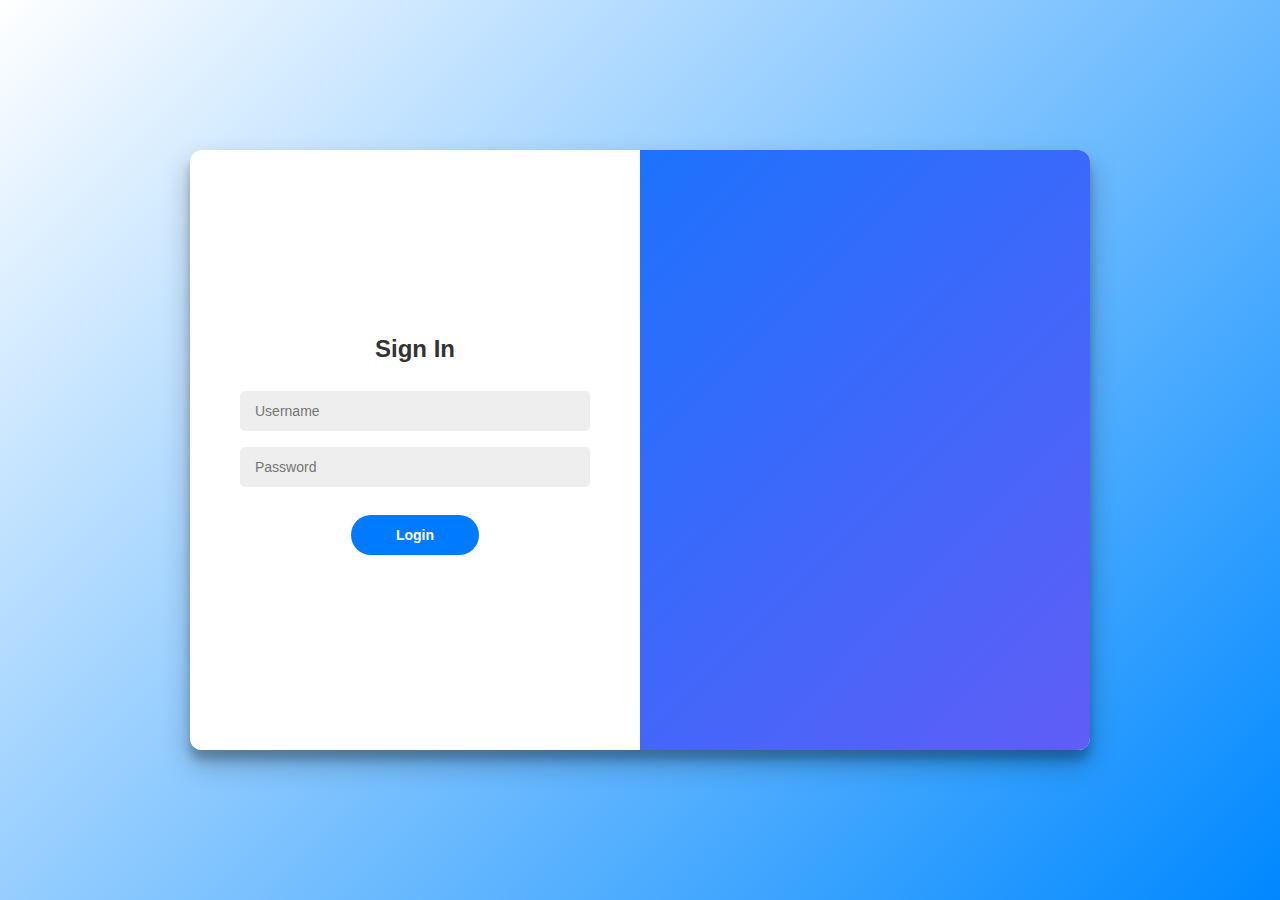
<file: groupworkhelper/index.html>
<!DOCTYPE html>
<html lang="en">
<head>
  <meta charset="UTF-8" />
  <meta name="viewport" content="width=device-width, initial-scale=1.0"/>
  <title>Sliding Login/Register</title>
  <style>
    /* Root Variables for Colors */
    :root {
      --primary: #007bff;
      --primary-dark: #0056b3;
      --gradient-left: #0088ff;
      --gradient-right: #c040ef;
      --light-bg: #eee;
      --form-bg: #ffffff;
    }

    /* Reset and Base Styles */
    * {
      box-sizing: border-box;
      margin: 0;
      padding: 0;
    }

    html, body {
      height: 100%;
    }

    body {
      font-family: 'Segoe UI', Tahoma, Geneva, Verdana, sans-serif;
      display: flex;
      justify-content: center;
      align-items: center;
      background: linear-gradient(135deg, var(--form-bg), var(--gradient-left));
      overflow: hidden;
      animation: fadeBackground 20s ease infinite;
    }

    @keyframes fadeBackground {
      0% { background-position: 0% 50%; }
      50% { background-position: 100% 50%; }
      100% { background-position: 0% 50%; }
    }

    .container {
      background-color: var(--form-bg);
      border-radius: 12px;
      box-shadow: 0 14px 28px rgba(0,0,0,0.25),
                  0 10px 10px rgba(0,0,0,0.22);
      position: relative;
      overflow: hidden;
      width: 900px;
      max-width: 100%;
      min-height: 600px;
      display: flex;
    }

    /* Form Containers */
    .form-container {
      position: absolute;
      top: 0;
      height: 100%;
      width: 50%;
      padding: 50px;
      display: flex;
      flex-direction: column;
      justify-content: center;
      background: var(--form-bg);
      transition: all 0.6s ease-in-out;
      animation: fadeSlideIn 1s ease;
    }

    @keyframes fadeSlideIn {
      from {
        opacity: 0;
        transform: translateY(30px);
      }
      to {
        opacity: 1;
        transform: translateY(0);
      }
    }

    .sign-up-container {
      left: 0;
      opacity: 0;
      z-index: 1;
      overflow-y: auto;
      padding-right: 20px;
      max-height: 100%;
    }

    .sign-up-container::-webkit-scrollbar {
      width: 8px;
    }

    .sign-up-container::-webkit-scrollbar-thumb {
      background-color: rgba(0, 0, 0, 0.2);
      border-radius: 10px;
    }

    .sign-in-container {
      left: 0;
      z-index: 2;
    }

    .container.right-panel-active .sign-in-container {
      transform: translateX(100%);
      opacity: 0;
      z-index: 1;
    }

    .container.right-panel-active .sign-up-container {
      transform: translateX(100%);
      opacity: 1;
      z-index: 5;
    }

    /* Overlay */
    .overlay-container {
      position: absolute;
      top: 0;
      left: 50%;
      width: 50%;
      height: 100%;
      overflow: hidden;
      transition: transform 0.6s ease-in-out;
      z-index: 100;
    }

    .container.right-panel-active .overlay-container {
      transform: translateX(-100%);
    }

    .overlay {
      background: linear-gradient(-45deg, var(--gradient-left), var(--gradient-right), var(--primary));
      background-size: 400% 400%;
      animation: gradientShift 10s ease infinite;
      color: #ffffff;
      position: relative;
      left: -100%;
      height: 100%;
      width: 200%;
      transform: translateX(0);
      transition: transform 0.6s ease-in-out;
    }

    @keyframes gradientShift {
      0% { background-position: 0% 50%; }
      50% { background-position: 100% 50%; }
      100% { background-position: 0% 50%; }
    }

    .container.right-panel-active .overlay {
      transform: translateX(50%);
    }

    .overlay-panel {
      position: absolute;
      display: flex;
      flex-direction: column;
      justify-content: center;
      align-items: center;
      padding: 0 40px;
      text-align: center;
      top: 0;
      height: 100%;
      width: 50%;
      opacity: 0;
      animation: fadeSlideIn 1s ease forwards;
      animation-delay: 0.3s;
    }

    .overlay-left {
      transform: translateX(-20%);
      left: 0;
    }

    .overlay-right {
      right: 0;
      transform: translateX(0);
    }

    .container.right-panel-active .overlay-left {
      transform: translateX(0);
    }

    .container.right-panel-active .overlay-right {
      transform: translateX(20%);
    }

    /* Form Fields */
    form {
      display: flex;
      flex-direction: column;
      align-items: center;
    }

    input, select {
      background-color: var(--light-bg);
      border: none;
      padding: 12px 15px;
      margin: 8px 0;
      width: 100%;
      border-radius: 5px;
      font-size: 14px;
      transition: background-color 0.3s ease, border 0.3s ease;
    }

    input:focus, select:focus {
      outline: none;
      border: 1px solid var(--primary);
      background-color: #fff;
    }

    /* Buttons */
    button {
      border: none;
      border-radius: 20px;
      padding: 12px 45px;
      background-color: var(--primary);
      color: white;
      font-size: 14px;
      font-weight: bold;
      cursor: pointer;
      margin-top: 20px;
      transition: background-color 0.3s ease, transform 0.1s ease;
    }

    button:hover {
      background-color: var(--primary-dark);
    }

    button:active {
      transform: scale(0.95);
    }

    button.ghost {
      background-color: transparent;
      border: 2px solid #fff;
      color: #fff;
    }

    button.ghost:hover {
      background-color: #fff;
      color: var(--primary);
    }

    /* Headings & Messages */
    h2 {
      margin-bottom: 20px;
      color: #333;
    }

    .error, .success {
      margin-top: 10px;
      font-size: 14px;
      text-align: center;
      animation: bounceIn 0.4s ease-out;
    }

    .error {
      color: red;
    }

    .success {
      color: green;
    }

    @keyframes bounceIn {
      0% {
        transform: scale(0.9);
        opacity: 0;
      }
      60% {
        transform: scale(1.05);
        opacity: 1;
      }
      100% {
        transform: scale(1);
      }
    }

    /* Responsive Fix for Smaller Screens */
    @media (max-width: 768px) {
      body {
        height: auto;
        padding: 20px;
      }

      .container {
        width: 100%;
        flex-direction: column;
        min-height: auto;
        height: auto;
      }

      .overlay-container {
        display: none;
      }

      .form-container {
        position: relative;
        width: 100%;
        height: auto;
        box-shadow: none;
        max-height: 90vh;
        overflow-y: auto;
      }

      .sign-up-container,
      .sign-in-container {
        transform: translateX(0) !important;
        opacity: 1 !important;
        z-index: 1 !important;
      }
    }

  </style>
</head>
<body>
  <div class="container" id="container">

    <!-- Sign Up Form -->
    <div class="form-container sign-up-container">
      <form id="registerForm">
        <h2>Create Account</h2>
        <input type="text" id="registerUsername" name="username" placeholder="Username" required />
        <input type="password" id="registerPassword" name="password" placeholder="Password" required />
        <input type="password" id="registerConfirmPassword" name="confirmPassword" placeholder="Confirm Password" required />
        <input type="text" id="firstName" name="firstName" placeholder="First Name" required />
        <input type="text" id="lastName" name="lastName" placeholder="Last Name" required />
        <input type="email" id="email" name="email" placeholder="Email" required />
        <input type="tel" id="phoneNum" name="phoneNum" placeholder="Phone Number" required />
        <input type="date" id="dob" name="dob" required />
        <select id="gender" name="gender" required>
          <option value="">-- Select Gender --</option>
          <option value="male">Male</option>
          <option value="female">Female</option>
          <option value="other">Other</option>
          <option value="preferNotToSay">Prefer not to say</option>
        </select>
        <select id="role" name="role" required>
          <option value="">-- Select Role --</option>
          <option value="Student">Student</option>
          <option value="Teacher">Teacher</option>
          <option value="Admin">Admin</option>
        </select>
        <button type="submit">Register</button>
        <div class="success" id="register-success-message"></div>
        <div class="error" id="register-error-message"></div>
      </form>
    </div>

    <!-- Sign In Form -->
    <div class="form-container sign-in-container">
      <form id="loginForm">
        <h2>Sign In</h2>
        <input type="text" id="loginUsername" name="username" placeholder="Username" required />
        <input type="password" id="loginPassword" name="password" placeholder="Password" required />
        <button type="submit">Login</button>
        <div class="error" id="login-error-message"></div>
      </form>
    </div>

    <!-- Sliding Overlay -->
    <div class="overlay-container">
      <div class="overlay">
        <div class="overlay-panel overlay-left">
          <h1>Welcome Back!</h1>
          <p>To keep connected with us, please login with your personal info</p>
          <button class="ghost" id="signIn">Login</button>
        </div>
        <div class="overlay-panel overlay-right">
          <h1>Hello, Friend!</h1>
          <p>Enter your personal details and start your journey with us</p>
          <button class="ghost" id="signUp">Register</button>
        </div>
      </div>
    </div>

  </div>

  <!-- Sliding & Form JS -->
  <script>
    // 滑动切换逻辑
    const container = document.getElementById("container");
    document.getElementById("signUp").addEventListener("click", () => {
      container.classList.add("right-panel-active");
    });
    document.getElementById("signIn").addEventListener("click", () => {
      container.classList.remove("right-panel-active");
    });

    // 注册逻辑
    document.getElementById('registerForm').addEventListener('submit', function(event) {
      event.preventDefault();

      const username = document.getElementById('registerUsername').value.trim();
      const password = document.getElementById('registerPassword').value;
      const confirmPassword = document.getElementById('registerConfirmPassword').value;
      const firstName = document.getElementById('firstName').value.trim();
      const lastName = document.getElementById('lastName').value.trim();
      const email = document.getElementById('email').value.trim();
      const phoneNum = document.getElementById('phoneNum').value.trim();
      const dob = document.getElementById('dob').value;
      const gender = document.getElementById('gender').value;
      const role = document.getElementById('role').value;

      const errorEl = document.getElementById('register-error-message');
      const successEl = document.getElementById('register-success-message');

      if (password !== confirmPassword) {
        errorEl.textContent = 'Passwords do not match.';
        successEl.textContent = '';
        return;
      }

      fetch('register.php', {
        method: 'POST',
        headers: { 'Content-Type': 'application/json' },
        body: JSON.stringify({
          username, password, email, phoneNum, dob, gender,
          firstName, lastName, role
        })
      })
      .then(res => res.json())
      .then(data => {
        if (data.success) {
          successEl.textContent = 'Registration successful!';
          errorEl.textContent = '';
          setTimeout(() => {
          container.classList.remove("right-panel-active"); // 回到登录面板
          document.getElementById('registerForm').reset();  // 可选：清空表单
        }, 1500);
        } else {
          errorEl.textContent = data.message || 'Registration failed.';
          successEl.textContent = '';
        }
      })
      .catch(() => {
        errorEl.textContent = 'Something went wrong.';
        successEl.textContent = '';
      });
    });

    // 登录逻辑
    document.getElementById('loginForm').addEventListener('submit', async function (e) {
      e.preventDefault();

      const username = document.getElementById('loginUsername').value;
      const password = document.getElementById('loginPassword').value;
      const errorMessage = document.getElementById('login-error-message');

      const response = await fetch('login.php', {
        method: 'POST',
        headers: { 'Content-Type': 'application/json' },
        body: JSON.stringify({ username, password })
      });

      const result = await response.json();

      if (result.success) {
        window.location.href = 'main.php';
      } else {
        errorMessage.textContent = result.message || "Login failed.";
      }
    });
  </script>
</body>
</html>
</file>
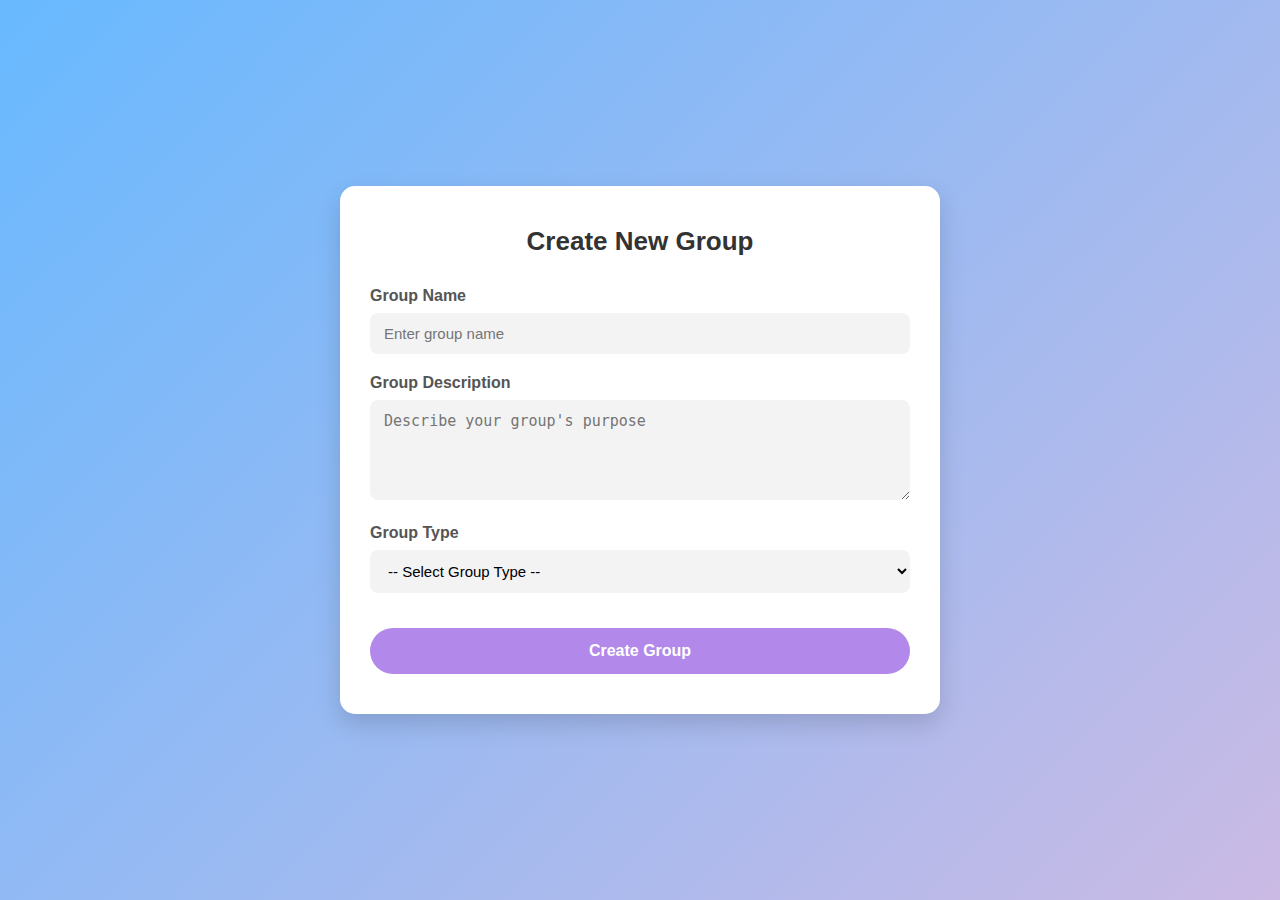
<file: groupworkhelper/createGroup.html>
<!DOCTYPE html>
<html lang="en">
<head>
  <meta charset="UTF-8" />
  <meta name="viewport" content="width=device-width, initial-scale=1.0"/>
  <title>Create Group</title>
  <style>
    :root {
      --pastel-blue: #68b9ff;
      --pastel-pink: #fcbbd7;
      --pastel-purple: #ae85ea;
      --text-color: #333;
      --btn-color: #b388eb;
      --btn-hover: #9c6fde;
      --input-bg: #f3f3f3;
      --white: #ffffff;
    }

    * {
      box-sizing: border-box;
      margin: 0;
      padding: 0;
    }

    body {
      font-family: 'Segoe UI', Tahoma, Geneva, Verdana, sans-serif;
      background: linear-gradient(135deg, var(--pastel-blue), var(--pastel-pink), var(--pastel-purple));
      background-size: 300% 300%;
      animation: bgMove 10s ease infinite;
      display: flex;
      justify-content: center;
      align-items: center;
      min-height: 100vh;
      padding: 20px;
    }

    @keyframes bgMove {
      0% { background-position: 0% 50%; }
      50% { background-position: 100% 50%; }
      100% { background-position: 0% 50%; }
    }

    .container {
      background-color: var(--white);
      border-radius: 15px;
      box-shadow: 0 10px 25px rgba(0, 0, 0, 0.15);
      max-width: 600px;
      width: 100%;
      padding: 40px 30px;
      transition: 0.3s;
    }

    h1 {
      color: var(--text-color);
      text-align: center;
      margin-bottom: 30px;
      font-size: 26px;
    }

    .form-group {
      margin-bottom: 20px;
    }

    label {
      font-weight: 600;
      color: #555;
      display: block;
      margin-bottom: 8px;
    }

    input, textarea, select {
      width: 100%;
      padding: 12px 14px;
      border: none;
      border-radius: 8px;
      background-color: var(--input-bg);
      font-size: 15px;
    }

    input:focus, textarea:focus, select:focus {
      outline: none;
      background-color: #fff;
      border: 1px solid var(--btn-color);
    }

    textarea {
      min-height: 100px;
      resize: vertical;
    }

    button {
      width: 100%;
      padding: 14px;
      background-color: var(--btn-color);
      color: white;
      border: none;
      border-radius: 25px;
      font-size: 16px;
      font-weight: bold;
      cursor: pointer;
      transition: 0.3s ease;
      margin-top: 15px;
    }

    button:hover {
      background-color: var(--btn-hover);
    }

    .message {
      margin-top: 20px;
      padding: 12px;
      border-radius: 6px;
      text-align: center;
      font-weight: bold;
      display: none;
    }

    .message.success {
      background-color: #e6f4ea;
      color: #276738;
      border: 1px solid #a8dfb4;
    }

    .message.error {
      background-color: #fdecea;
      color: #912d2b;
      border: 1px solid #f5c6cb;
    }

    @media (max-width: 768px) {
      .container {
        padding: 30px 20px;
      }

      h1 {
        font-size: 22px;
      }
    }
  </style>
</head>
<body>
  <div class="container">
    <h1>Create New Group</h1>
    <form id="createGroupForm">
      <div class="form-group">
        <label for="groupName">Group Name</label>
        <input type="text" id="groupName" name="groupName" required placeholder="Enter group name" />
      </div>

      <div class="form-group">
        <label for="description">Group Description</label>
        <textarea id="description" name="description" required placeholder="Describe your group's purpose"></textarea>
      </div>

      <div class="form-group">
        <label for="groupType">Group Type</label>
        <select id="groupType" name="groupType" required>
          <option value="">-- Select Group Type --</option>
          <option value="public">Public (Anyone can join)</option>
          <option value="private">Private (Approval required)</option>
          <option value="secret">Secret (Invite only)</option>
        </select>
      </div>

      <button type="submit">Create Group</button>
    </form>

    <div id="message" class="message"></div>
  </div>

  <script>
    document.getElementById('createGroupForm').addEventListener('submit', async function(e) {
      e.preventDefault();

      const form = e.target;
      const submitButton = form.querySelector('button');
      const messageDiv = document.getElementById('message');

      // Reset message
      messageDiv.style.display = 'none';
      messageDiv.className = 'message';
      messageDiv.textContent = '';

      // Disable submit button
      submitButton.disabled = true;
      const originalText = submitButton.textContent;
      submitButton.textContent = 'Creating...';

      const formData = {
        groupName: form.groupName.value.trim(),
        description: form.description.value.trim(),
        groupType: form.groupType.value
      };

      try {
        const response = await fetch('createGroup.php', {
          method: 'POST',
          headers: {
            'Content-Type': 'application/json'
          },
          body: JSON.stringify(formData)
        });

        const result = await response.json();

        if (result.success) {
          messageDiv.textContent = '✅ Group created successfully!';
          messageDiv.classList.add('success');
          messageDiv.style.display = 'block';

          setTimeout(() => {
            window.location.href = 'main.php';
          }, 1500);
        } else {
          throw new Error(result.message || 'An unknown error occurred.');
        }
      } catch (error) {
        messageDiv.textContent = '❌ ' + error.message;
        messageDiv.classList.add('error');
        messageDiv.style.display = 'block';
      } finally {
        submitButton.disabled = false;
        submitButton.textContent = originalText;
      }
    });
  </script>
</body>
</html>
</file>
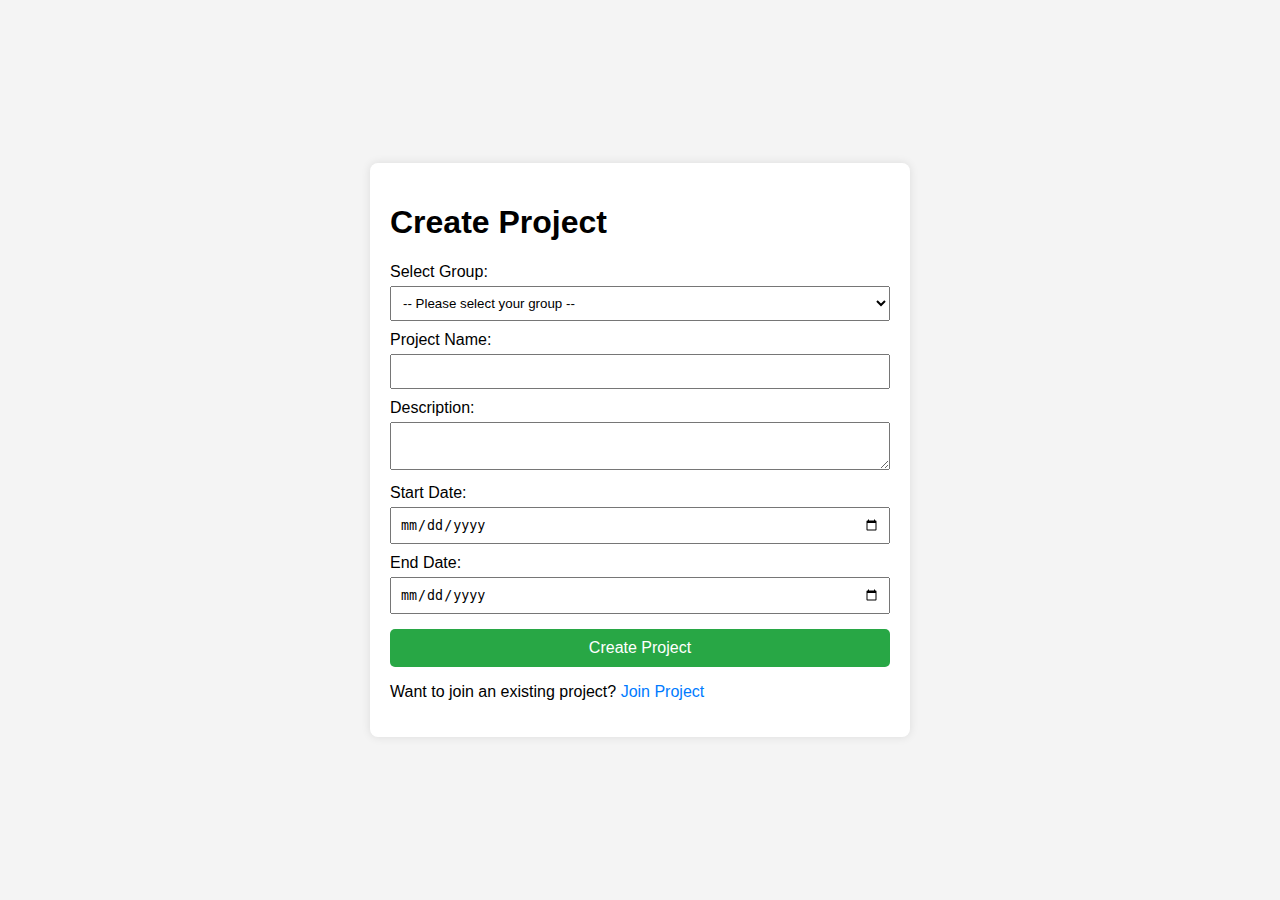
<file: groupworkhelper/createProject.html>
<!DOCTYPE html>
<html lang="en">
<head>
  <meta charset="UTF-8" />
  <meta name="viewport" content="width=device-width, initial-scale=1.0"/>
  <title>Create Project</title>
  <style>
    body {
      font-family: Arial, sans-serif;
      background-color: #f4f4f4;
      display: flex;
      justify-content: center;
      align-items: center;
      height: 100vh;
      margin: 0;
    }

    .create-project-container {
      background-color: white;
      padding: 20px;
      border-radius: 8px;
      box-shadow: 0 0 10px rgba(0,0,0,0.1);
      width: 90%;
      max-width: 500px;
    }

    .form-group {
      margin-bottom: 15px;
    }

    label {
      display: block;
      margin-top: 10px;
    }

    input, textarea, select {
      width: 100%;
      padding: 8px;
      margin-top: 5px;
      box-sizing: border-box;
    }

    button {
      width: 100%;
      padding: 10px;
      margin-top: 15px;
      background-color: #28a745;
      border: none;
      color: white;
      font-size: 16px;
      cursor: pointer;
      border-radius: 5px;
    }

    button:hover {
      background-color: #218838;
    }

    .error-message {
      color: red;
      margin-top: 10px;
    }

    .success-message {
      color: green;
      margin-top: 10px;
    }

    a {
      color: #007bff;
      text-decoration: none;
    }

    a:hover {
      text-decoration: underline;
    }
  </style>
</head>
<body>
  <div class="create-project-container">
    <h1>Create Project</h1>
    <form id="createProjectForm">
      <div class="form-group">
        <label for="groupId">Select Group:</label>
        <select id="groupId" name="groupId" required>
          <option value="">-- Please select your group --</option>
        </select>

        <label for="projectName">Project Name:</label>
        <input type="text" id="projectName" name="projectName" required>

        <label for="description">Description:</label>
        <textarea id="description" name="description" required></textarea>

        <label for="startDate">Start Date:</label>
        <input type="date" id="startDate" name="startDate" required>

        <label for="endDate">End Date:</label>
        <input type="date" id="endDate" name="endDate" required>

        <button type="submit">Create Project</button>
      </div>
      <div class="form-group">
        <p>Want to join an existing project? <a href="joinProject.html">Join Project</a></p>
      </div>
    </form>
    <div id="error-message" class="error-message"></div>
    <div id="success-message" class="success-message"></div>
  </div>

  <script>
    document.addEventListener('DOMContentLoaded', () => {
      fetch('getGroups.php')
        .then(response => response.json())
        .then(data => {
          const groupSelect = document.getElementById('groupId');
          if (data.success) {
            data.groups.forEach(group => {
              const option = document.createElement('option');
              option.value = group.idGroup;
              option.textContent = group.groupName;
              groupSelect.appendChild(option);
            });
          } else {
            groupSelect.innerHTML = '<option disabled>No groups available</option>';
          }
        });
    });

    document.getElementById('createProjectForm').addEventListener('submit', function(event) {
      event.preventDefault();

      const projectName = document.getElementById('projectName').value.trim();
      const description = document.getElementById('description').value.trim();
      const startDate = document.getElementById('startDate').value;
      const endDate = document.getElementById('endDate').value;
      const IdGroup = document.getElementById('groupId').value;

      if (new Date(startDate) > new Date(endDate)) {
        document.getElementById('error-message').textContent = 'Start date must be before end date.';
        return;
      }

      fetch('createProject.php', {
        method: 'POST',
        headers: {
          'Content-Type': 'application/json'
        },
        body: JSON.stringify({
          projectName: projectName,
          description: description,
          startDate: startDate,
          endDate: endDate,
          IdGroup: IdGroup
        })
      })
      .then(res => res.json())
      .then(data => {
        if (data.success) {
          document.getElementById('success-message').textContent = '✅ Project created successfully!';
          window.location.href = 'main.php'; // Redirect to main page
          document.getElementById('error-message').textContent = '';
          document.getElementById('createProjectForm').reset();
        } else {
          document.getElementById('error-message').textContent = data.message || '❌ Failed to create project.';
          document.getElementById('success-message').textContent = '';
        }
      })
      .catch(error => {
        document.getElementById('error-message').textContent = '❌ Something went wrong.';
        document.getElementById('success-message').textContent = '';
      });
    });
  </script>
</body>
</html>
</file>
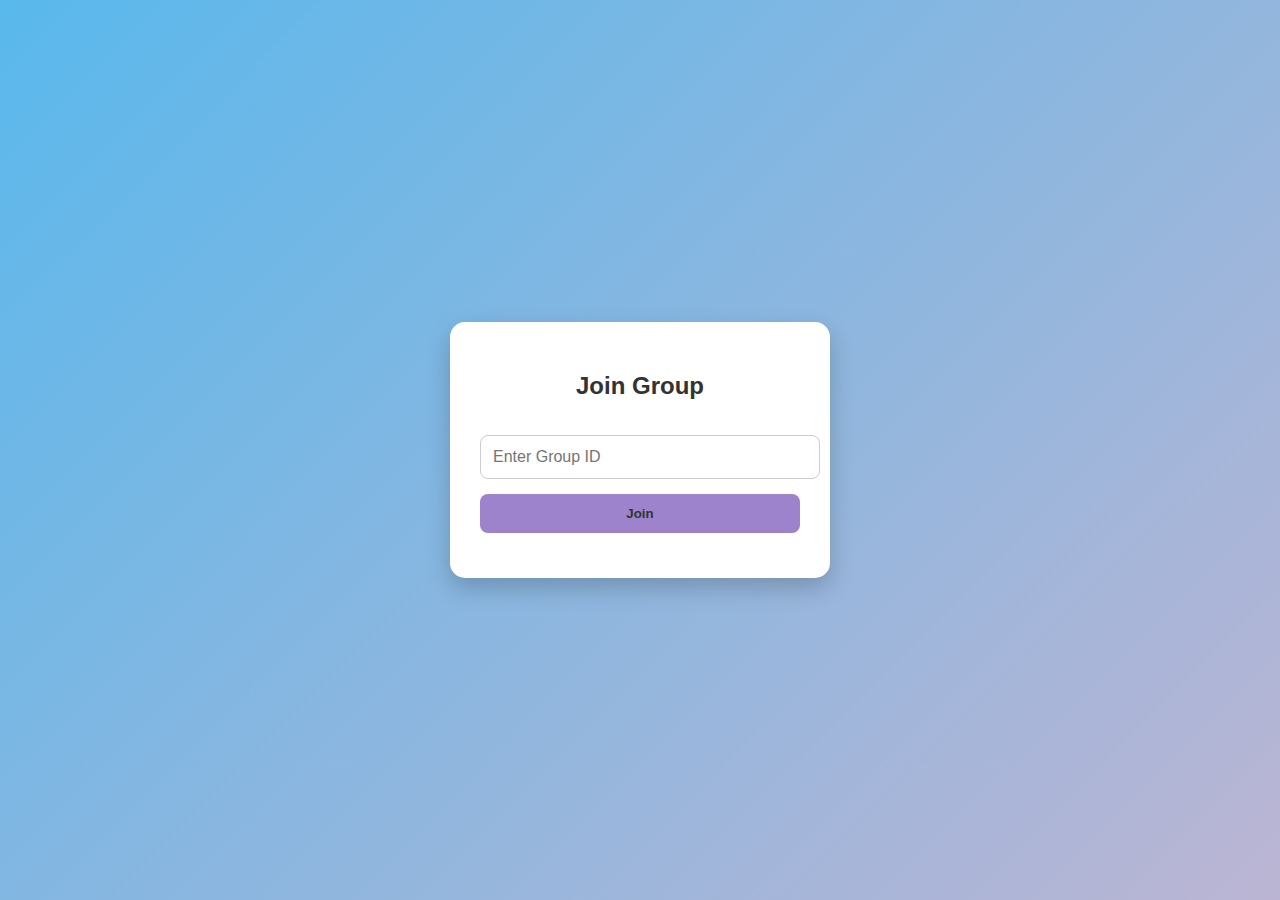
<file: groupworkhelper/joinGroup.html>
<!DOCTYPE html>
<html lang="en">
<head>
  <meta charset="UTF-8" />
  <meta name="viewport" content="width=device-width, initial-scale=1.0"/>
  <title>Join Group</title>
  <style>
    :root {
      --light-blue: #59b8ec;
      --light-pink: #edb3c7;
      --light-purple: #9c83cb;
      --button-hover: #5a9afa;
      --font-dark: #333;
      --white: #ffffff;
    }

    body {
      font-family: 'Segoe UI', Tahoma, Geneva, Verdana, sans-serif;
      background: linear-gradient(135deg, var(--light-blue), var(--light-pink), var(--light-purple));
      background-size: 300% 300%;
      animation: gradientShift 10s ease infinite;
      display: flex;
      justify-content: center;
      align-items: center;
      height: 100vh;
      margin: 0;
    }

    @keyframes gradientShift {
      0% { background-position: 0% 50%; }
      50% { background-position: 100% 50%; }
      100% { background-position: 0% 50%; }
    }

    .form-container {
      background: var(--white);
      padding: 30px;
      border-radius: 15px;
      box-shadow: 0 10px 25px rgba(0, 0, 0, 0.2);
      width: 320px;
      text-align: center;
      transition: all 0.3s ease-in-out;
    }

    h2 {
      color: var(--font-dark);
      margin-bottom: 20px;
    }

    input[type="number"] {
      width: 98%;
      padding: 12px;
      margin: 15px 0;
      border: 1px solid #ccc;
      border-radius: 8px;
      font-size: 16px;
    }

    button {
      width: 100%;
      padding: 12px;
      background-color: var(--light-purple);
      color: var(--font-dark);
      font-weight: bold;
      border: none;
      border-radius: 8px;
      cursor: pointer;
      transition: background-color 0.3s ease;
    }

    button:hover {
      background-color: var(--button-hover);
      color: white;
    }

    .message {
      margin-top: 15px;
      font-weight: bold;
    }
  </style>
</head>
<body>

  <div class="form-container">
    <h2>Join Group</h2>
    <input type="number" id="groupId" placeholder="Enter Group ID" required />
    <button onclick="joinGroup()">Join</button>
    <div class="message" id="message"></div>
  </div>

  <script>
    function joinGroup() {
      const groupId = document.getElementById('groupId').value;
      const messageBox = document.getElementById('message');

      if (!groupId) {
        messageBox.textContent = "Please enter a Group ID.";
        messageBox.style.color = "red";
        return;
      }

      fetch("joinGroup.php", {
        method: "POST",
        headers: {
          "Content-Type": "application/json"
        },
        body: JSON.stringify({ groupId: parseInt(groupId) })
      })
      .then(res => res.json())
      .then(data => {
        messageBox.textContent = data.message;
        messageBox.style.color = data.success ? "green" : "red";
        if (data.success) {
          setTimeout(() => {
            window.location.href = "main.php";
          }, 1500);
        }
      })
      .catch(error => {
        messageBox.textContent = "Error connecting to server.";
        messageBox.style.color = "red";
      });
    }
  </script>

</body>
</html>
</file>
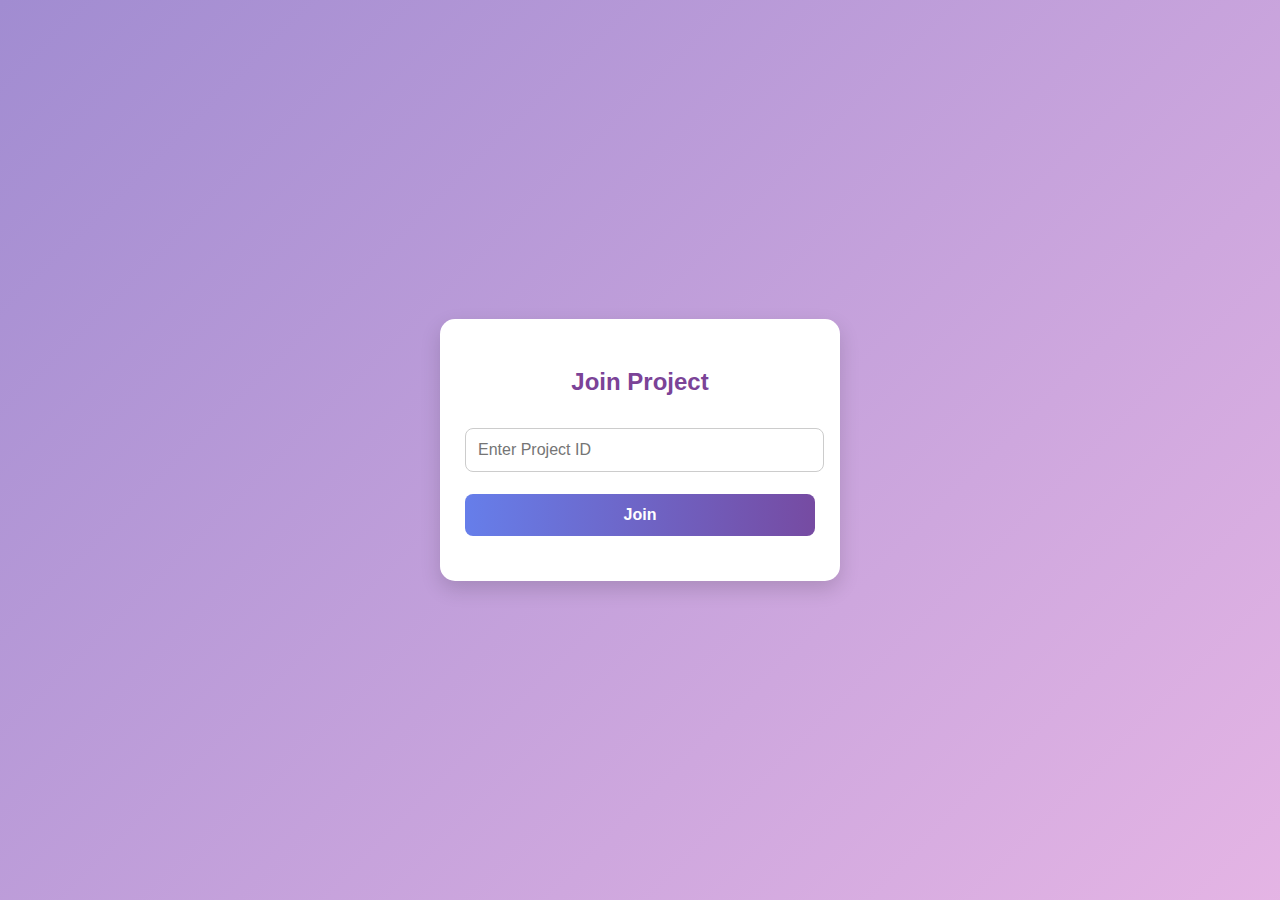
<file: groupworkhelper/joinProject.html>
<!DOCTYPE html>
<html lang="en">
<head>
  <meta charset="UTF-8" />
  <meta name="viewport" content="width=device-width, initial-scale=1.0"/>
  <title>Join Project</title>
  <style>
    body {
      margin: 0;
      height: 100vh;
      font-family: 'Segoe UI', Tahoma, Geneva, Verdana, sans-serif;
      display: flex;
      justify-content: center;
      align-items: center;
      background: linear-gradient(-45deg, #a1c4fd, #c2e9fb, #fbc2eb, #a18cd1);
      background-size: 400% 400%;
      animation: gradientBG 15s ease infinite;
    }

    @keyframes gradientBG {
      0% { background-position: 0% 50%; }
      50% { background-position: 100% 50%; }
      100% { background-position: 0% 50%; }
    }

    .form-container {
      background: white;
      padding: 30px 25px;
      border-radius: 15px;
      box-shadow: 0 8px 20px rgba(0, 0, 0, 0.15);
      width: 100%;
      max-width: 350px;
      text-align: center;
    }

    h2 {
      margin-bottom: 20px;
      color: #7b4397;
    }

    input[type="number"] {
      width: 95%;
      padding: 12px;
      margin: 12px 0;
      border: 1px solid #ccc;
      border-radius: 8px;
      font-size: 1rem;
    }

    button {
      width: 100%;
      padding: 12px;
      margin-top: 10px;
      background: linear-gradient(to right, #667eea, #764ba2);
      color: white;
      font-size: 1rem;
      font-weight: bold;
      border: none;
      border-radius: 8px;
      cursor: pointer;
      transition: background 0.3s ease;
    }

    button:hover {
      background: linear-gradient(to right, #5a67d8, #6b46c1);
    }

    .message {
      margin-top: 15px;
      font-weight: bold;
    }
  </style>
</head>
<body>

  <div class="form-container">
    <h2>Join Project</h2>
    <input type="number" id="projectId" placeholder="Enter Project ID" required />
    <button onclick="joinProject()">Join</button>
    <div class="message" id="message"></div>
  </div>

  <script>
    function joinProject() {
      const projectId = document.getElementById('projectId').value;
      const messageBox = document.getElementById('message');

      if (!projectId) {
        messageBox.textContent = "Please enter a Project ID.";
        messageBox.style.color = "red";
        return;
      }

      fetch("joinProject.php", {
        method: "POST",
        headers: {
          "Content-Type": "application/json"
        },
        body: JSON.stringify({ idProject: parseInt(projectId) })
      })
      .then(res => res.json())
      .then(data => {
        messageBox.textContent = data.message;
        messageBox.style.color = data.success ? "green" : "red";
        if (data.success) {
          setTimeout(() => {
            window.location.href = "main.php";
          }, 1500);
        }
      })
      .catch(error => {
        messageBox.textContent = "Error connecting to server.";
        messageBox.style.color = "red";
      });
    }
  </script>

</body>
</html>
</file>
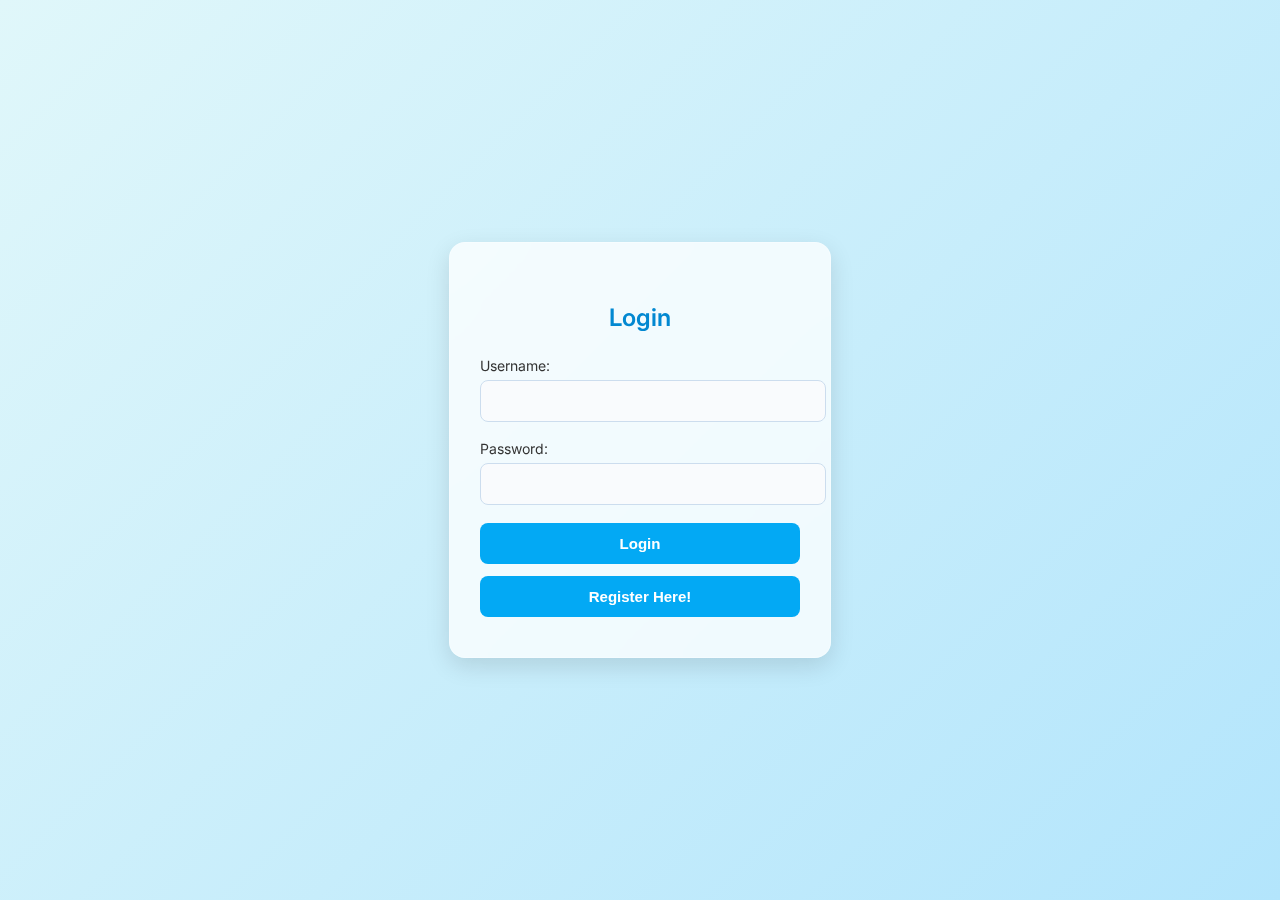
<file: groupworkhelper/login.html>
<!DOCTYPE html>
<html lang="en">
<head>
  <meta charset="UTF-8" />
  <meta name="viewport" content="width=device-width, initial-scale=1.0"/>
  <title>Login</title>
  <link rel="stylesheet" href="login.css" />
</head>
<body>

  <div class="login-container">
    <h2>Login</h2>
    <form id="loginForm">
      <div class="form-group">
        <label for="username">Username:</label>
        <input type="text" id="username" name="username" required />
      </div>
      <div class="form-group">
        <label for="password">Password:</label>
        <input type="password" id="password" name="password" required />
      </div>
      <button type="submit">Login</button>
      <div class="error" id="error-message"></div>
    </form>
    <a href="register.html"><button>Register Here!</button></a>
  </div>

  <script>
    document.getElementById('loginForm').addEventListener('submit', async function (e) {
      e.preventDefault();
      
      const username = document.getElementById('username').value;
      const password = document.getElementById('password').value;
      const errorMessage = document.getElementById('error-message');

      const response = await fetch('login.php', {
        method: 'POST',
        headers: { 'Content-Type': 'application/json' },
        body: JSON.stringify({ username, password })
      });

      const result = await response.json();

      if (result.success) {
        window.location.href = 'main.php'; // Redirect on success
      } else {
        errorMessage.textContent = result.message || "Login failed.";
      }
    });
  </script>

</body>
</html>
</file>
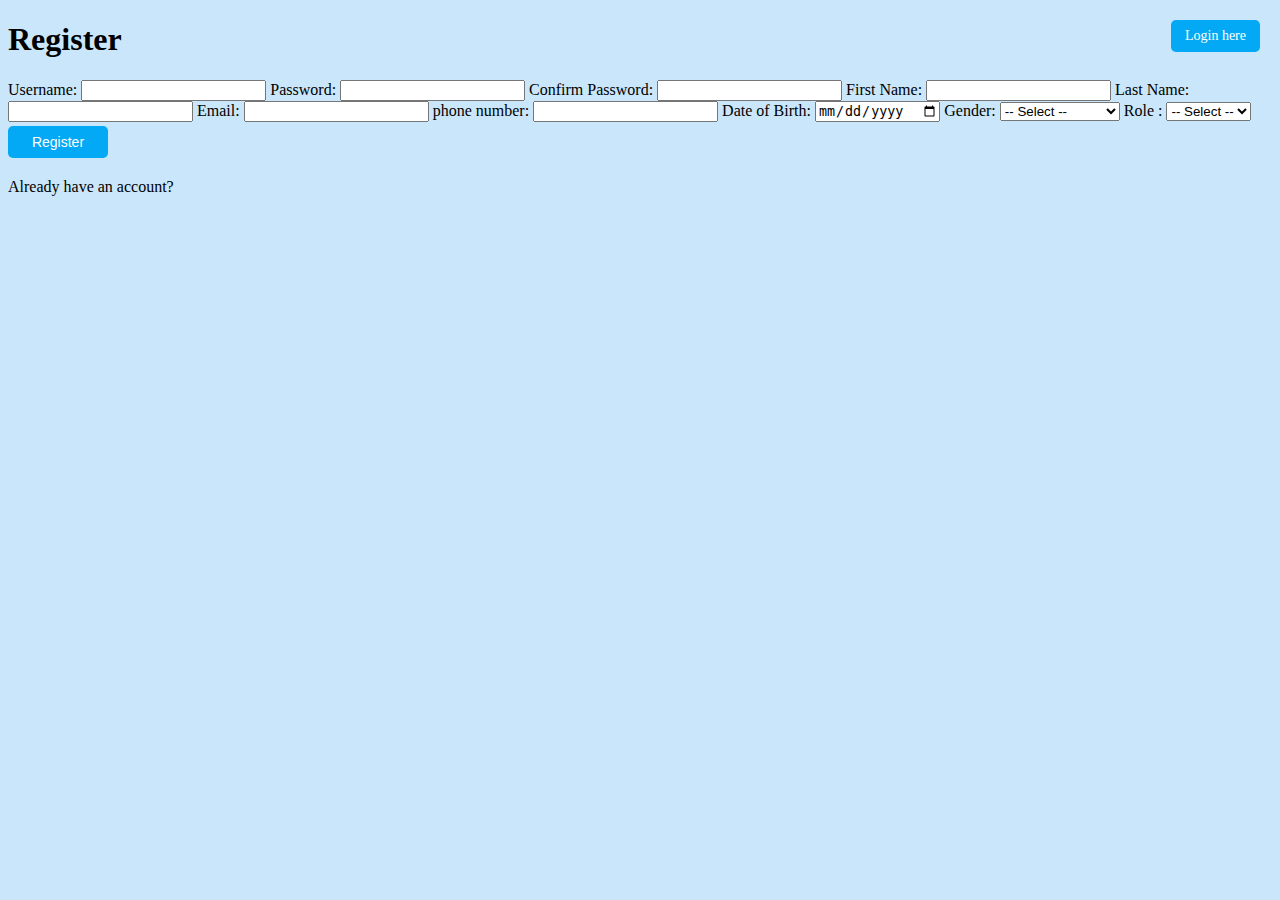
<file: groupworkhelper/register.html>
<!DOCTYPE html>
<html lang="en">
    <head>
        <meta charset="UTF-8">
        <meta name="viewport" content="width=device-width, initial-scale=1.0">
        <link rel="stylesheet" href="register.css">
        <title>Register</title>
    </head>
    <body>
        <div class="register-container">
            <h1>Register</h1>
            <form id="registerForm">
                <div class="register-form-group">
                    <label for="username">Username:</label>
                    <input type="text" id="username" name="username" required>

                    <label for="password">Password:</label>
                    <input type="password" id="password" name="password" required>

                    <label for="confirmPassword">Confirm Password:</label>
                    <input type="password" id="confirmPassword" name="confirmPassword" required>

                    <label for="firstName">First Name:</label>
                    <input type="text" id="firstName" name="firstName" required>
                    
                    <label for="lastName">Last Name:</label>
                    <input type="text" id="lastName" name="lastName" required>

                    <label for="email">Email:</label>
                    <input type="email" id="email" name="email" required>

                    <label for="phoneNum">phone number:</label>
                    <input type="tel" id="phoneNum" name="phoneNum" required>

                    <label for="dob">Date of Birth:</label>
                    <input type="date" id="dob" name="dob" required>

                    <label for="gender">Gender:</label>
                    <select id="gender" name="gender" required>
                        <option value="">-- Select --</option>
                        <option value="male">Male</option>
                        <option value="female">Female</option>
                        <option value="other">Other</option>
                        <option value="preferNotToSay">Prefer not to say</option>
                    </select>
                    <label for="role">Role :</label>
                    <select id="role" name="role" required>
                        <option value="">-- Select --</option>
                        <option value="Student">Student</option>
                        <option value="Teacher">Teacher</option>
                        <option value="Admin">Admin</option>
                    </select>

                    <button type="submit">Register</button>
                </div>
                <div class="form-group">
                    <p>Already have an account? <a href="login.html">Login here</a></p>
                </div>
            </form>
            <div id="error-message" class="error-message"></div>
            <div id="success-message" class="success-message"></div>
        </div>

     <script>
            document.getElementById('registerForm').addEventListener('submit', function(event) {
                event.preventDefault();

                const username = document.getElementById('username').value.trim();
                const password = document.getElementById('password').value;
                const confirmPassword = document.getElementById('confirmPassword').value;
                const firstName = document.getElementById('firstName').value.trim();
                const lastName = document.getElementById('lastName').value.trim();
                const email = document.getElementById('email').value.trim();
                const phoneNum = document.getElementById('phoneNum').value.trim();
                const dob = document.getElementById('dob').value;
                const gender = document.getElementById('gender').value;
                const role = document.getElementById('role').value;

                // 密码确认检查
                if (password !== confirmPassword) {
                    document.getElementById('error-message').textContent = 'Passwords do not match.';
                    document.getElementById('success-message').textContent = '';
                    return;
                }

                // 发起注册请求
                fetch('register.php', {
                    method: 'POST',
                    headers: {
                        'Content-Type': 'application/json'
                    },
                    body: JSON.stringify({
                        username,
                        password,
                        email,
                        phoneNum,
                        dob,
                        gender,
                        firstName,
                        lastName,
                        role
                    })
                })
                .then(response => response.json())
                .then(data => {
                    if (data.success) {
                        document.getElementById('success-message').textContent = 'Registration successful!';
                        document.getElementById('error-message').textContent = '';
                        // 可选：跳转至登录页面
                         window.location.href = 'login.html';
                    } else {
                        document.getElementById('error-message').textContent = data.message || 'Registration failed.';
                        document.getElementById('success-message').textContent = '';
                    }
                })
                .catch(() => {
                    document.getElementById('error-message').textContent = 'Something went wrong.';
                    document.getElementById('success-message').textContent = '';
                });
            });
        </script>

    </body>
</html>
</file>
<file: groupworkhelper/login.css>
@import url('https://fonts.googleapis.com/css2?family=Inter:wght@400;600&display=swap');

    body {
      font-family: 'Inter', sans-serif;
      background: linear-gradient(135deg, #E0F7FA, #B3E5FC);
      display: flex;
      justify-content: center;
      align-items: center;
      height: 100vh;
      margin: 0;
    }

    .login-container {
      background: rgba(255, 255, 255, 0.75);
      padding: 40px 30px;
      border-radius: 16px;
      backdrop-filter: blur(12px);
      box-shadow: 0 8px 24px rgba(0, 0, 0, 0.12);
      width: 320px;
      border: 1px solid rgba(255, 255, 255, 0.3);
      animation: fadeInUp 0.5s ease-out;
    }

    h2 {
      text-align: center;
      margin-bottom: 25px;
      font-size: 24px;
      font-weight: 600;
      color: #0288D1;
    }

    .form-group {
      margin-bottom: 18px;
    }

    label {
      display: block;
      margin-bottom: 6px;
      font-size: 14px;
      color: #333;
    }

    input[type="text"],
    input[type="password"] {
      width: 100%;
      padding: 12px;
      border: 1px solid #ccddee;
      border-radius: 8px;
      font-size: 14px;
      transition: box-shadow 0.3s ease;
      background: #f9fbfd;
    }

    input[type="text"]:focus,
    input[type="password"]:focus {
      outline: none;
      box-shadow: 0 0 0 2px #81D4FA;
    }

    button {
      width: 100%;
      padding: 12px;
      background: #03A9F4;
      border: none;
      color: white;
      font-weight: 600;
      font-size: 15px;
      border-radius: 8px;
      cursor: pointer;
      transition: background 0.3s ease, transform 0.2s ease;
    }

    button:hover {
      background: #0288D1;
      transform: translateY(-1px);
    }

    /* Secondary (smaller) register button */
    .secondary-btn {
      margin-top: 10px;
      width: auto;
      padding: 8px 16px;
      background: transparent;
      color: #0288D1;
      border: 1px solid #0288D1;
      border-radius: 6px;
      font-size: 13px;
      font-weight: 500;
      cursor: pointer;
      transition: background 0.3s ease, color 0.3s ease;
      display: block;
      margin-left: auto;
      margin-right: auto;
    }

    .secondary-btn:hover {
      background: #E1F5FE;
      color: #01579B;
    }

    .error {
      color: #D32F2F;
      margin-top: 12px;
      text-align: center;
      font-size: 13px;
    }

    @keyframes fadeInUp {
      from {
        opacity: 0;
        transform: translateY(20px);
      }
      to {
        opacity: 1;
        transform: translateY(0);
      }
    }
</file>
<file: groupworkhelper/register.css>
* {
    box-sizing: border-box;
}

body {
    background-color: #cae6fa;
}

a {
    position: fixed;
    top: 20px;
    right: 20px;
    background-color: #03A9F4;
    color: white;
    padding: 8px 14px;
    border-radius: 5px;
    text-decoration: none;
    font-size: 14px;
    transition: background-color 0.2s ease-in-out;
}
a:hover {
    background-color: #0288D1;
}

table {
    width: 100%;
    border-radius: 8px;
    overflow: hidden;
    background-color: #f3fbff;
    display: block;
    overflow-x: auto;
    white-space: nowrap;
}

th {
    border: 1px solid #53a4fa;
    padding: 12px;
    background-color: #6ab2ff;
    color: white;
    text-align: center;
}

td {
    border: 1px solid #3c9aff;
    padding: 10px;
    text-align: center;
    vertical-align: middle;
}

tr:hover {
    background-color: #d7f2ff;
}

h2 {
    font-size: 28px;
    color: #333;
    text-align: center;
}

button {
    background-color: #03A9F4;
    border: none;
    color: white;
    padding: 8px 14px;
    margin: 4px 0;
    border-radius: 5px;
    cursor: pointer;
    font-size: 14px;
    transition: background-color 0.2s ease-in-out;
    min-width: 100px;
}

.back_button {
    background-color: #5a8aca;
}

.submit_button {
    margin-right: auto;
}

button:hover {
    background-color: #0288D1;
}
</file>
